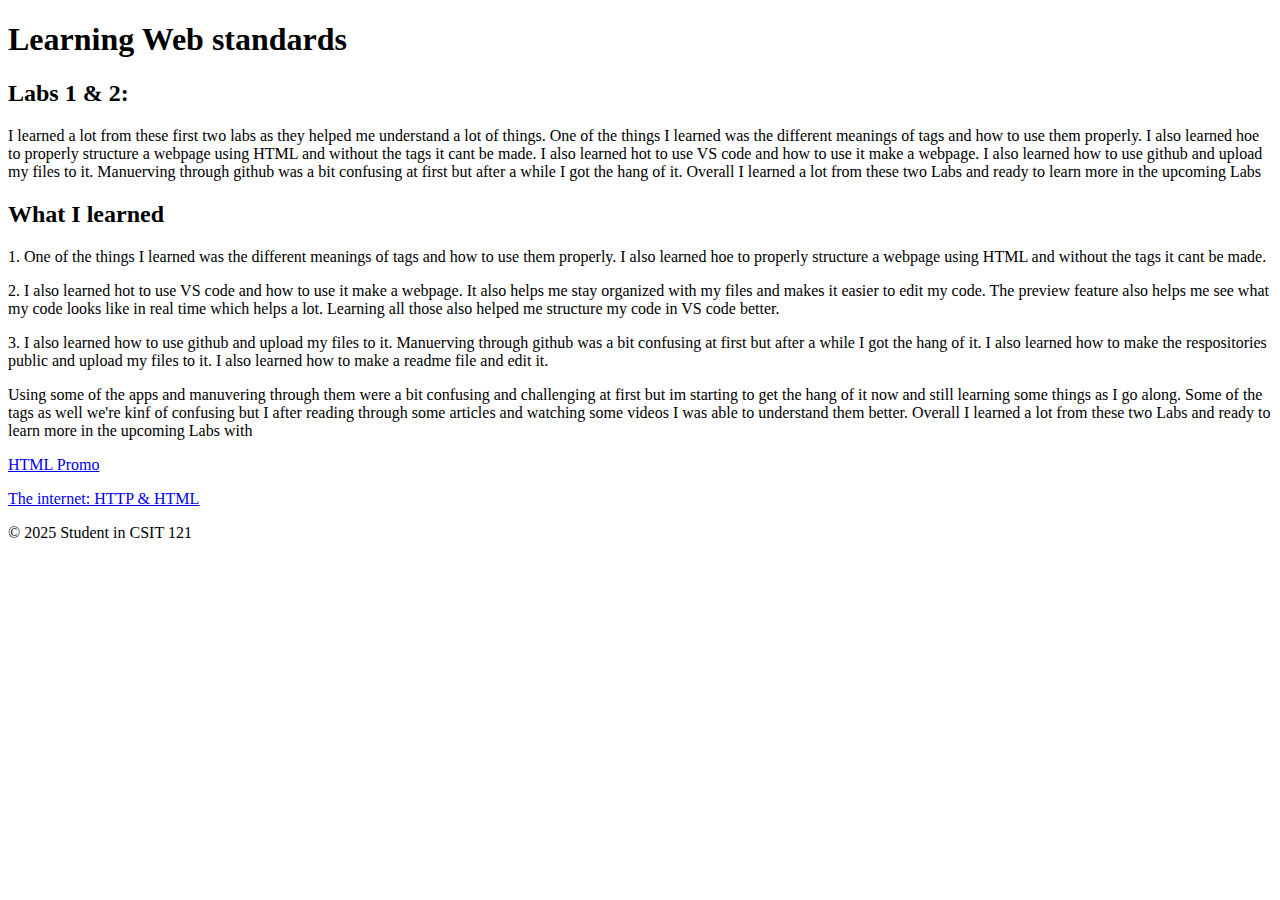
<file: index.html>
<!DOCTYPE html>
<html lang="en">
    <head>
    <meta charset="UTF-8">
    <title>Learning Web standards</title>
</head>
<body>
    <header>
        <h1>Learning Web standards</h1>
        </header>
    <main>
        <section>
            <h2>Labs 1 & 2: </h2>
            <p>
                
                I learned a lot from these first two labs as they helped me understand a lot of things. One of the things I learned was the different meanings
                of tags and how to use them properly. I also learned hoe to properly structure a webpage using HTML and without the tags it
                cant be made. I also learned hot to use VS code and how to use it make a webpage. I also learned how to use github
                and upload my files to it. Manuerving through github was a bit confusing at first but after a while I got the hang of it. 
                Overall I learned a lot from these two Labs and ready to learn more in the upcoming Labs 

        </section>
        <section>
            <h2>What I learned</h2> 
            <p>
                
                1. One of the things I learned was the different meanings
                of tags and how to use them properly. I also learned hoe to properly structure a webpage using HTML and without the tags it
                cant be made.
            <p>
                2. I also learned hot to use VS code and how to use it make a webpage. It also helps me stay organized with my files
                and makes it easier to edit my code. The preview feature also helps me see what my code looks like in real time which
                helps a lot. Learning all those also helped me structure my code in VS code better.
            <p>
                3. I also learned how to use github
                and upload my files to it. Manuerving through github was a bit confusing at first but after a while I got the hang of it. 
                I also learned how to make the respositories public and upload my files to it. I also learned how to make a readme file
                and edit it.
            
            <p> Using some of the apps and manuvering through them were a bit confusing and challenging at first but im starting
                to get the hang of it now and still learning some things as I go along. Some of the tags as well we're kinf of confusing
                but I after reading through some articles and watching some videos I was able to understand them better. Overall I learned 
                a lot from these two Labs and ready to learn more in the upcoming Labs with
            
            <p>
            <a>
                <a href="https://www.youtube.com/watch?v=ewZ_YWbIWXI&t=30s"> HTML Promo 
            <p>
                <a href="https://www.youtube.com/watch?v=kBXQZMmiA4s"> The internet: HTTP & HTML

            </a>
            </p>
            </section>
    </main>
    <footer>
        <p>© 2025 Student in CSIT 121</p>
    </footer>
</body>
</html>
</file>
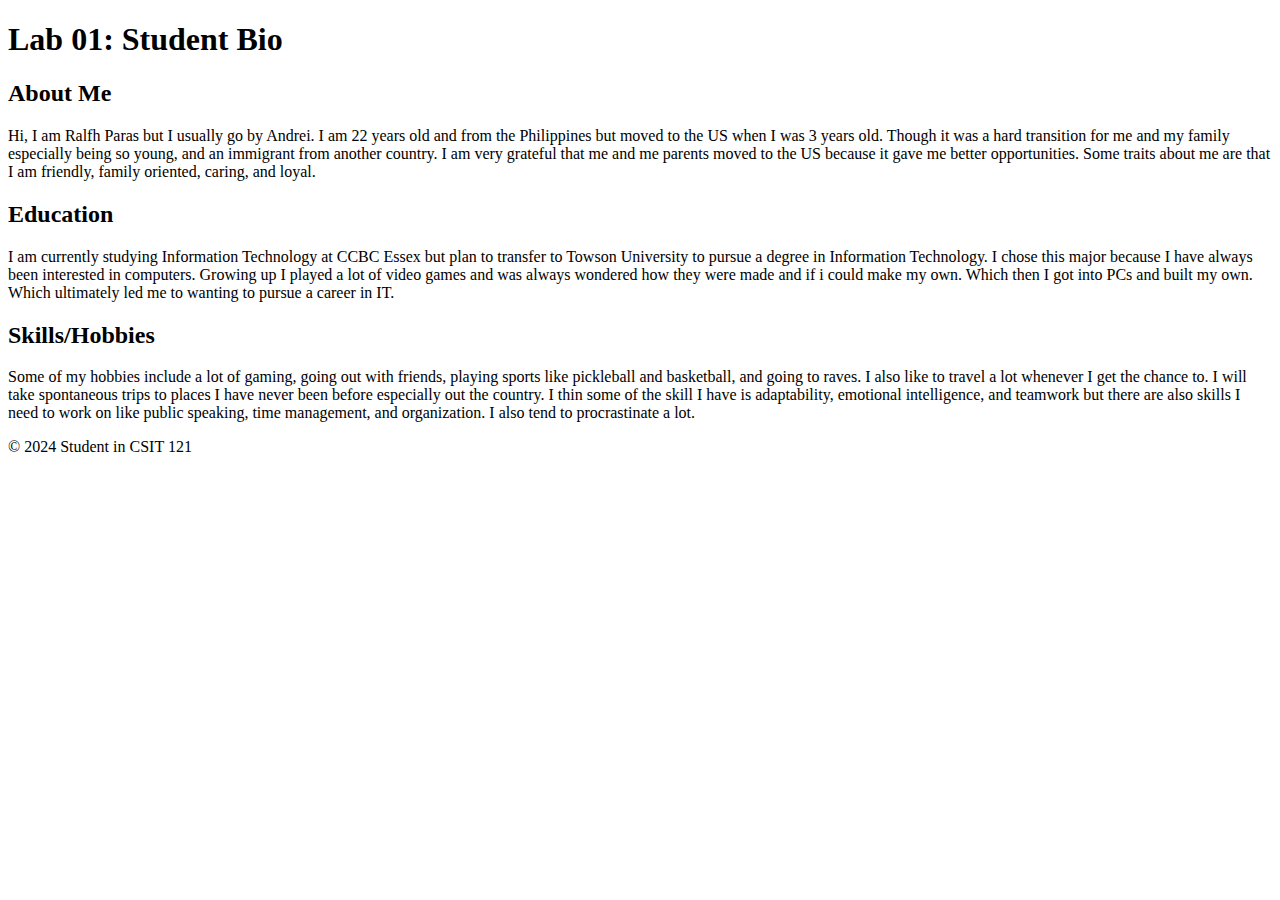
<file: aboutme.html>
<!DOCTYPE html>
<html lang="en">
<head>
    <meta charset="UTF-8">
    <title>Lab 01: Student Bio</title>
</head>
<body>
    <header>
        <h1>Lab 01: Student Bio</h1>
    </header>
    <main>
        <section>
            <h2>About Me</h2>
            <p>

             Hi, I am Ralfh Paras but I usually go by Andrei. I am 22 years old and from the Philippines
             but moved to the US when I was 3 years old.
             Though it was a hard transition for me and my family especially being so young, and an immigrant
             from another country.
             I am very grateful that me and me parents moved to the US because it gave me better opportunities.
             Some traits about me are that I am friendly, family oriented, caring, and loyal.

        </section>
        <section>
            <h2>Education</h2>
            <p>
                
             I am currently studying Information Technology at CCBC Essex but plan to transfer to Towson University
             to pursue a degree in Information Technology. I chose this major because I have always been interested in
             computers.
             Growing up I played a lot of video games and was always wondered how they were made and if i could make my own.
             Which then I got into PCs and built my own. Which ultimately led me to wanting to pursue a career in IT.
                
                </p>
        </section>
        <section>
            <h2>Skills/Hobbies</h2>
            <p>

            Some of my hobbies include a lot of gaming, going out with friends, playing sports like pickleball and basketball,
            and going to raves. I also like to travel a lot whenever I get the chance to. I will take spontaneous trips
            to places I have never been before especially out the country. I thin some of the skill I have is adaptability,
            emotional intelligence, and teamwork but there are also skills I need to work on like public speaking, time management,
            and organization. I also tend to procrastinate a lot.     

            </p>
        </section>
    </main>
    <footer>
        <p>© 2024 Student in CSIT 121</p>
    </footer>
</body>
</html>
</file>
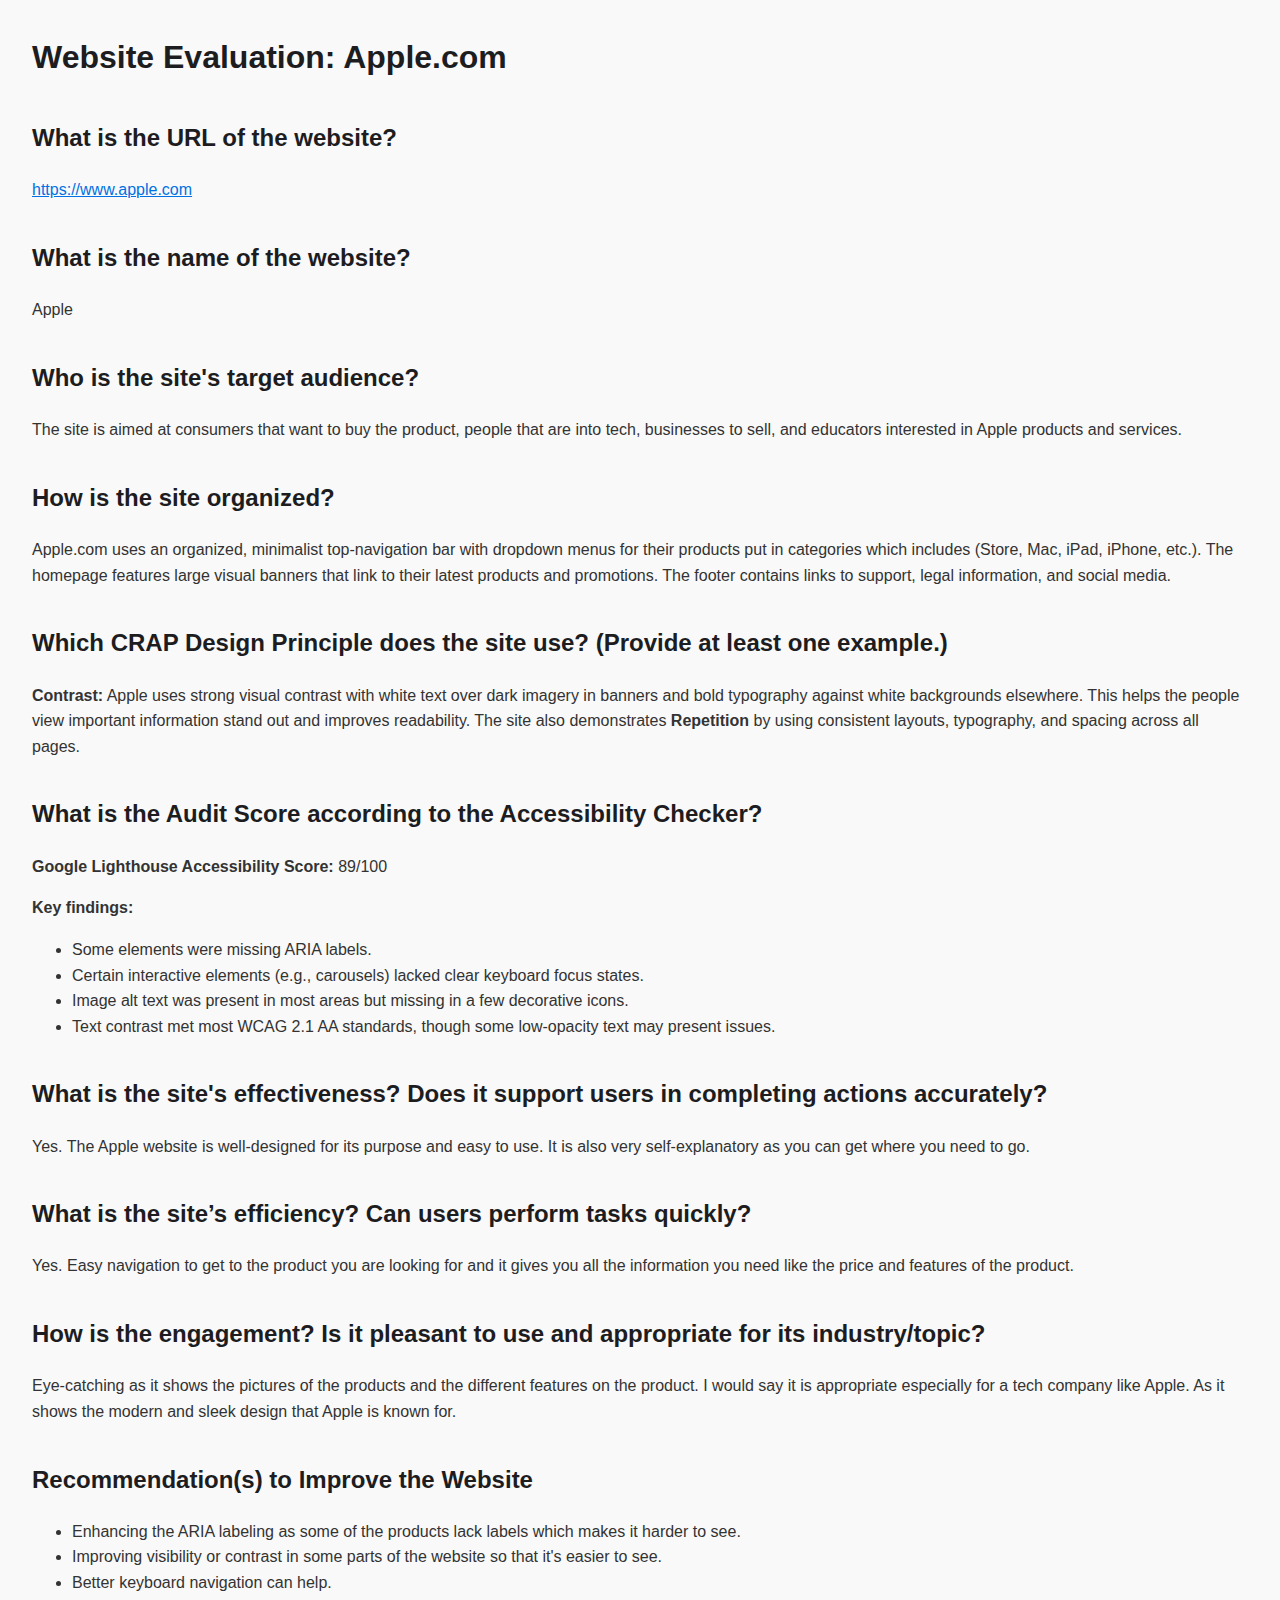
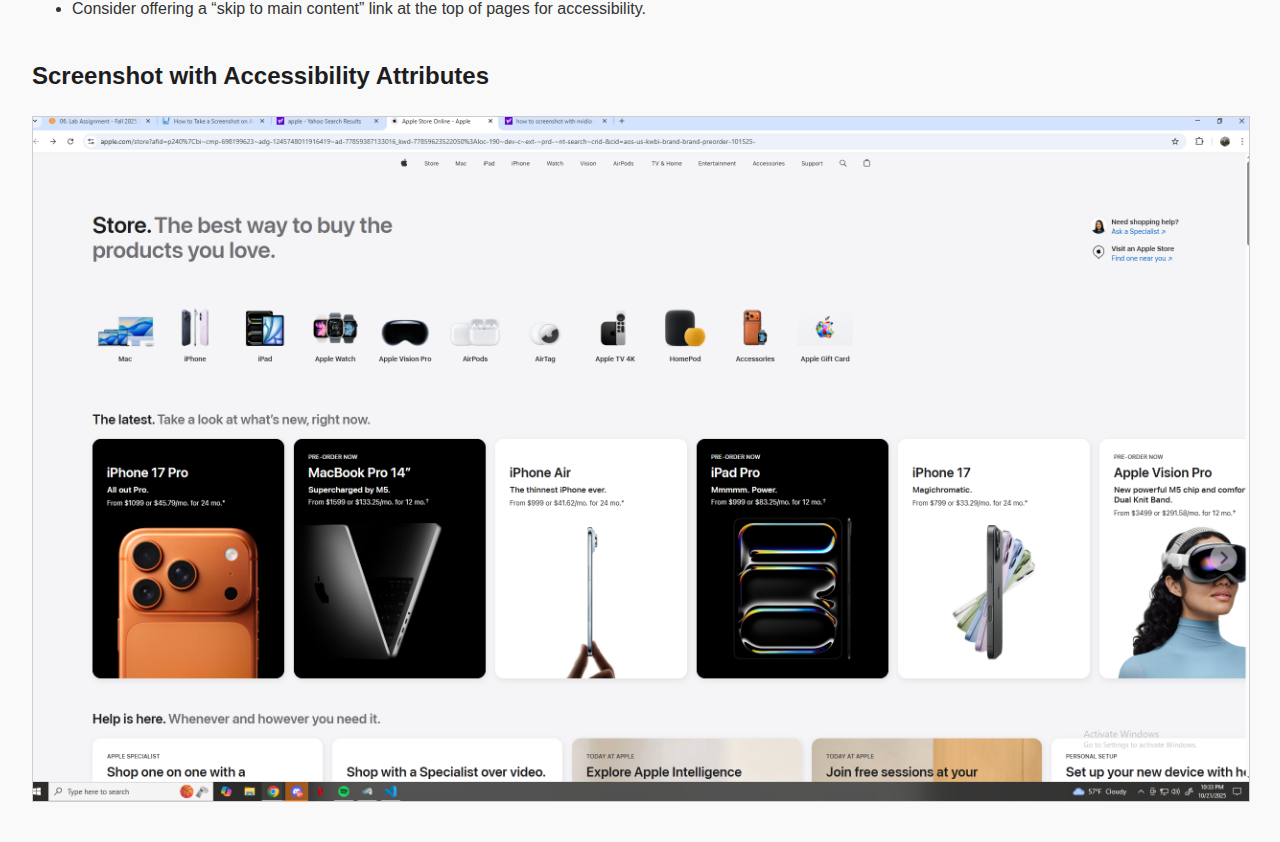
<file: evaluation.html>
<!DOCTYPE html>
<html lang="en">
<head>
  <meta charset="UTF-8">
  <meta name="viewport" content="width=device-width, initial-scale=1.0">
  <title>Evaluation of Apple.com — Lab 06</title>
  <style>
    body {
      font-family: Arial, sans-serif;
      line-height: 1.6;
      margin: 2em;
      background-color: #f9f9f9;
      color: #333;
    }
    h1, h2 {
      color: #1d1d1f;
    }
    h2 {
      margin-top: 1.5em;
    }
    img {
      max-width: 100%;
      height: auto;
      border: 1px solid #ccc;
    }
    a {
      color: #0071e3;
    }
    a:focus, a:hover {
      outline: 2px dashed #0071e3;
    }
    .screenshot {
      margin-top: 1em;
      text-align: center;
    }
  </style>
</head>
<body>
  <h1>Website Evaluation: Apple.com</h1>

  <h2>What is the URL of the website?</h2>
  <p><a href="https://www.apple.com" target="_blank" rel="noopener">https://www.apple.com</a></p>

  <h2>What is the name of the website?</h2>
  <p>Apple</p>

  <h2>Who is the site's target audience?</h2>
  <p>
    The site is aimed at consumers that want to buy the product, people that are into tech, businesses to sell, 
    and educators interested in Apple products and services.
  </p>

  <h2>How is the site organized?</h2>
  <p>
    Apple.com uses an organized, minimalist top-navigation bar with dropdown menus for their products put in categories 
    which includes (Store, Mac, iPad, iPhone, etc.). The homepage features large visual banners that link to their latest
    products and promotions. The footer contains links to support, legal information, and social media.
  </p>

  <h2>Which CRAP Design Principle does the site use? (Provide at least one example.)</h2>
  <p>
    <strong>Contrast:</strong> Apple uses strong visual contrast with white text over dark imagery in banners and bold typography 
    against white backgrounds elsewhere. This helps the people view important information stand out and improves readability. 
    The site also demonstrates <strong>Repetition</strong> by using consistent layouts, typography, and spacing across all pages.
  </p>

  <h2>What is the Audit Score according to the Accessibility Checker?</h2>
  <p><strong>Google Lighthouse Accessibility Score:</strong> 89/100</p>
  <p><strong>Key findings:</strong></p>
  <ul>
    <li>Some elements were missing ARIA labels.</li>
    <li>Certain interactive elements (e.g., carousels) lacked clear keyboard focus states.</li>
    <li>Image alt text was present in most areas but missing in a few decorative icons.</li>
    <li>Text contrast met most WCAG 2.1 AA standards, though some low-opacity text may present issues.</li>
  </ul>

  <h2>What is the site's effectiveness? Does it support users in completing actions accurately?</h2>
  <p>
    Yes. The Apple website is well-designed for its purpose and easy to use. It is also very self-explanatory as you can
    get where you need to go.
  </p>

  <h2>What is the site’s efficiency? Can users perform tasks quickly?</h2>
  <p>
    Yes. Easy navigation to get to the product you are looking for and it gives you all the information you need like the price 
    and features of the product.
  </p>

  <h2>How is the engagement? Is it pleasant to use and appropriate for its industry/topic?</h2>
  <p>
    Eye-catching as it shows the pictures of the products and the different features on the product. I would say it is appropriate
    especially for a tech company like Apple. As it shows the modern and sleek design that Apple is known for.
  </p>

  <h2>Recommendation(s) to Improve the Website</h2>
  <ul>
    <li>Enhancing the ARIA labeling as some of the products lack labels which makes it harder to see.</li>
    <li>Improving visibility or contrast in some parts of the website so that it's easier to see.</li>
    <li>Better keyboard navigation can help.</li>
    <li>Consider offering a “skip to main content” link at the top of pages for accessibility.</li>
  </ul>

  <h2>Screenshot with Accessibility Attributes</h2>
  <div class="screenshot">
    <img src="applewebsitescreenshot.PNG" alt="Screenshot of apple.com homepage with accessibility checker results visible">
  </div>
</body>
</html>
</file>
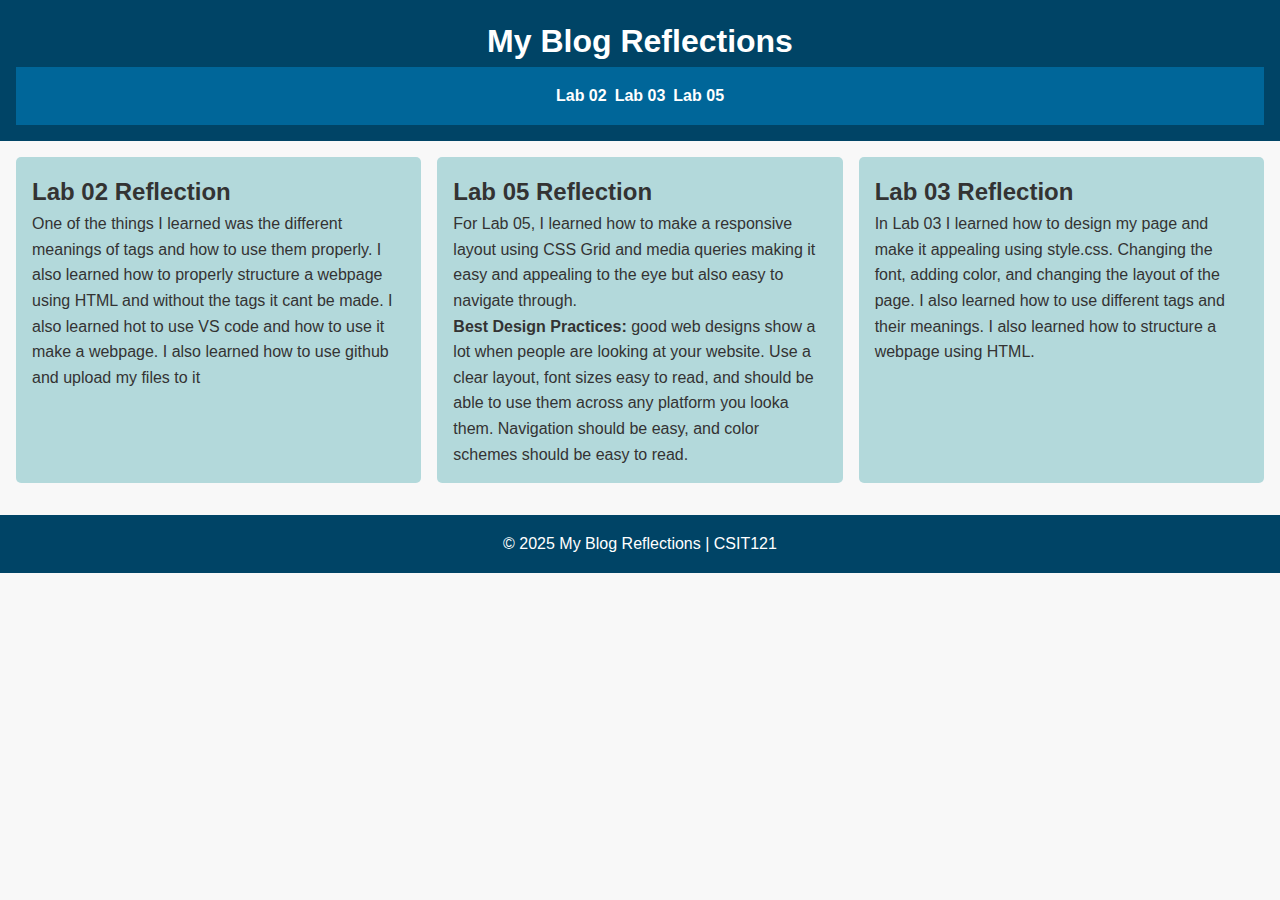
<file: layout-lab.html>
<!DOCTYPE html>
<html lang="en">
<head>
  <meta charset="UTF-8">
  <meta name="viewport" content="width=device-width, initial-scale=1.0">
  <title>Lab 05 - Responsive Blog</title>
  <link rel="stylesheet" href="style3.css">
</head>
<body>

  <header>
    <h1>My Blog Reflections</h1>
    <nav>
      <ul>
        <li><a href="#lab02">Lab 02</a></li>
        <li><a href="#lab03">Lab 03</a></li>
        <li><a href="#lab05">Lab 05</a></li>
      </ul>
    </nav>
  </header>

  <main class="blog-posts">
    <article id="lab02">
      <h2>Lab 02 Reflection</h2>
            <p> 
            One of the things I learned was the different meanings
            of tags and how to use them properly. I also learned how to properly structure a webpage using HTML and without the tags it
            cant be made. I also learned hot to use VS code and how to use it make a webpage. I also learned how to use github
            and upload my files to it
            </p>
    </article>

    <article id="lab03">
      <h2>Lab 03 Reflection</h2>
            <p>
            In Lab 03 I learned how to design my page and make it appealing using style.css. Changing the font, adding color, 
            and changing the layout of the page. I also learned how to use different tags and their meanings. I also learned how to 
            structure a webpage using HTML. 
            </p>
    </article>

    <article id="lab05">
      <h2>Lab 05 Reflection</h2>
        <p>
        For Lab 05, I learned how to make a responsive layout using CSS Grid and media queries making it easy and 
        appealing to the eye but also easy to navigate through.
        </p>
        <p><strong>Best Design Practices:</strong>
                 good web designs show a lot when people are looking at your website. 
                 Use a clear layout, font sizes easy to read, and should be able to use them across any platform you 
                 looka them. Navigation should be easy, and color schemes should be easy to read.
        </p>
    </article>
  </main>

  <footer>
    <p>&copy; 2025 My Blog Reflections | CSIT121</p>
  </footer>

</body>
</html>
</file>
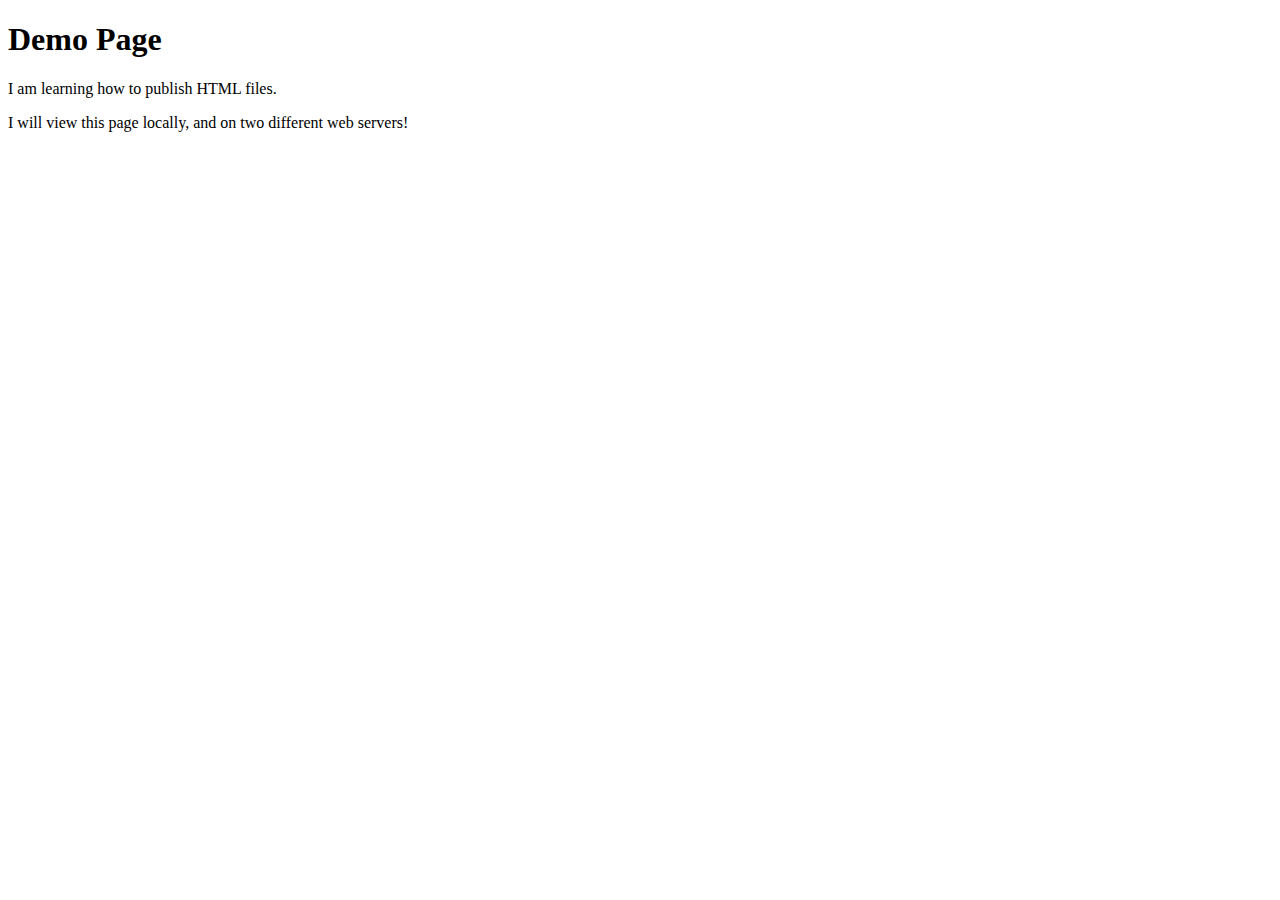
<file: Practice/demo.html>
<!DOCTYPE html>
<html lang="en">
<head>
    <meta charset="UTF-8">
    <meta name="viewport" content="width=device-width, initial-scale=1.0">
    <title>Document</title>
</head>
<body>
    <h1>Demo Page</h1>
    <p>I am learning how to publish HTML files. </p>
    <p>I will view this page locally, and on two different web servers!</p>
</body>
</html>
</file>
<file: style3.css>
/* General Reset & Base Styles */
* {
  box-sizing: border-box;
  margin: 0;
  padding: 0;
}

body {
  font-family: Arial, sans-serif;
  line-height: 1.6;
  background: #f8f8f8;
  color: #333;
}

/* Header */
header {
  background: #004466;
  color: white;
  padding: 1em;
  text-align: center;
}

/* Navigation */
nav {
  background: #006699;
  padding: 1em;
  text-align: center;
}

nav ul {
  list-style: none;
  display: flex;
  flex-direction: column;
  gap: 0.5em;
}

nav ul li a {
  color: white;
  text-decoration: none;
  font-weight: bold;
}

/* Main Content */
main {
  display: grid;
  grid-template-columns: 1fr;
  gap: 1em;
  padding: 1em;
}

article {
  background: #b3d9db;
  padding: 1em;
  border-radius: 5px;
}

/* Footer */
footer {
  background: #004466;
  color: white;
  text-align: center;
  padding: 1em;
  margin-top: 1em;
}

/* Responsive Layout for Tablet/Desktop */
@media (min-width: 768px) {
  nav ul {
    flex-direction: row;
    justify-content: center;
  }

  main {
    grid-template-columns: repeat(3, 1fr);
  }

  /* Rearranging order visually using CSS Grid if needed */
  #lab02 {
    order: 1;
  }

  #lab03 {
    order: 3;
  }

  #lab05 {
    order: 2;
  }
}
</file>
